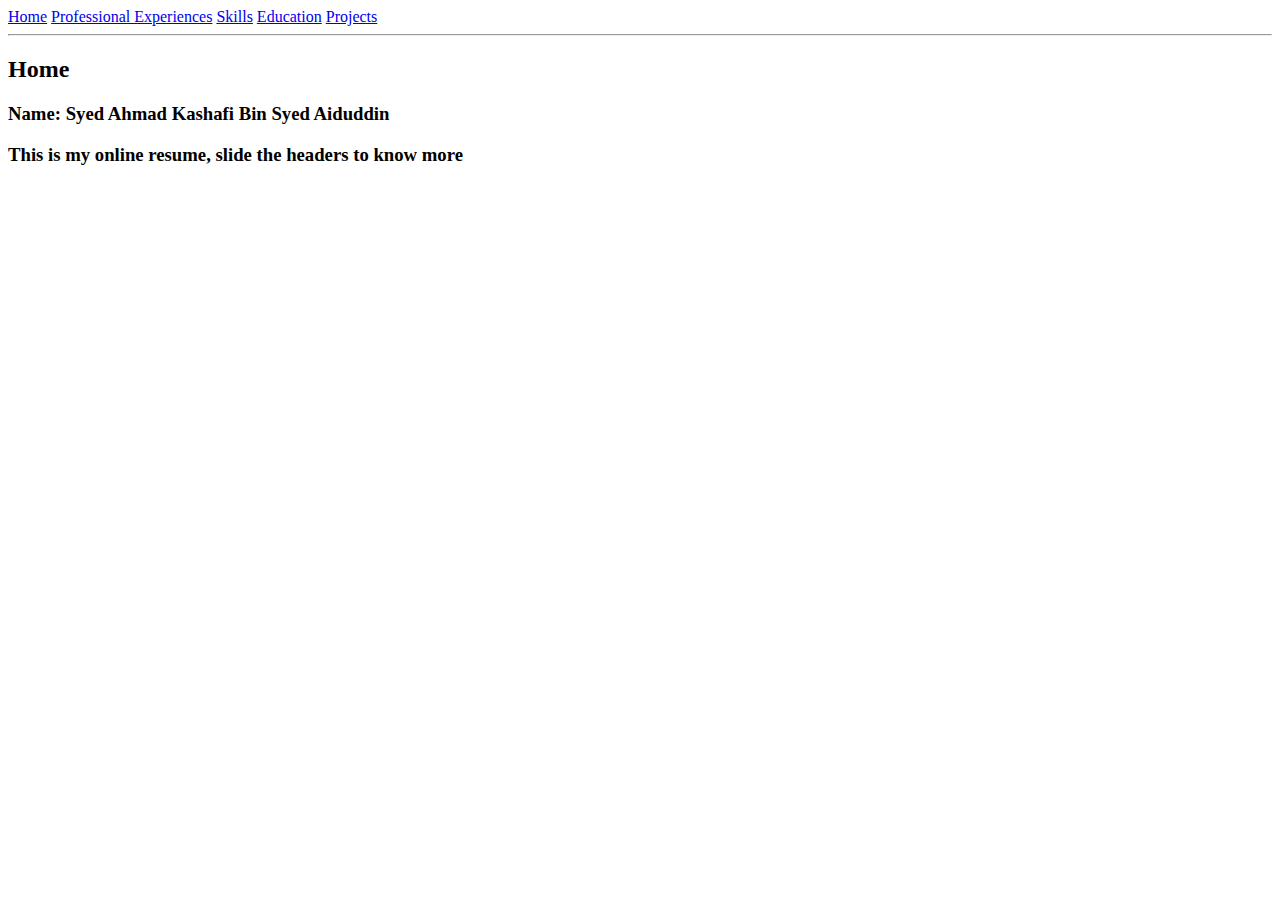
<file: index.html>
<!DOCTYPE html>
    <html lang="en">
        <head>
            <title>Asas HTML</title>
        <meta charset="UTF-8" />
        <meta name="viewport" content="width=device-width, initial-scale=1.0" />
        <title>Syed Ahmad Kashafi</title>
        </head>

        <body>
            <div class="header">
                <!-- <a href="#default" class="logo">CompanyLogo</a> -->
                <div class="header-right">
                  <a class="active" href="#home">Home</a>
                  <a href="./proexp.html">Professional Experiences</a>
                  <a href="./skills.html">Skills</a>
                  <a href="./edu.html">Education</a>
                  <a href="./projects.html">Projects</a>
                </div>
              </div> 
              <hr> </hr>           
             
     

        <body>
            <div>
                <h2>Home</h2>

                <h3>Name: Syed Ahmad Kashafi Bin Syed Aiduddin</h3>
                <h3>This is my online resume, slide the headers to know more </h3>

            </body>
</file>
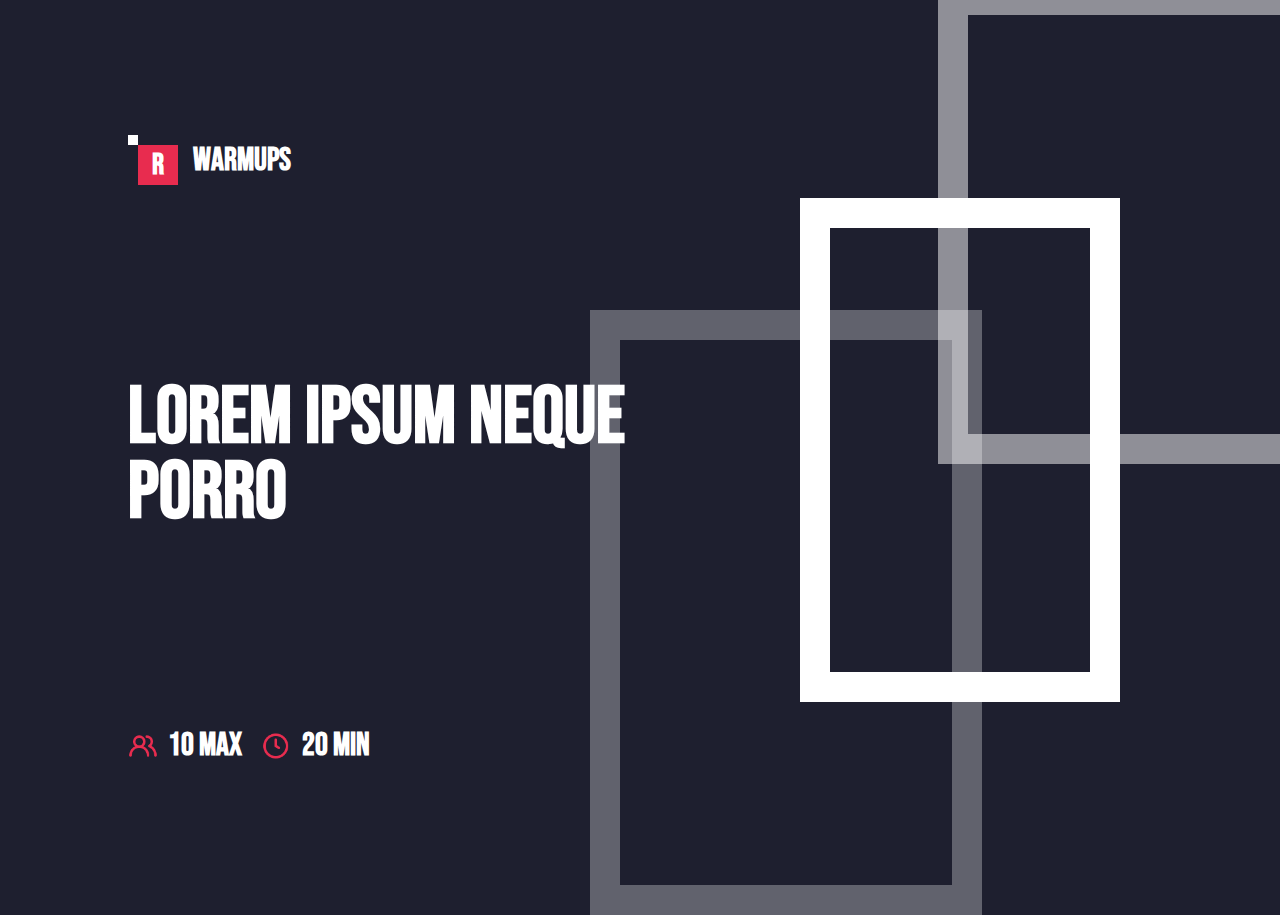
<file: banner_training/index.html>
<!DOCTYPE html>
<html lang="en">
  <head>
    <meta charset="UTF-8" />
    <meta name="viewport" content="width=device-width, initial-scale=1.0" />
    <title>Banner assessment</title>
    <link rel="stylesheet" href="style.css" />
  </head>
  <body>
    <div class="main-container">
      <!-- left column div -->
      <div class="left-column">
        <!-- upper section -->
        <div class="left-upper">
          <div class="logo-container">
            <div class="small-white-box"></div>
            <div class="word-icon"><h2>R</h2></div>
          </div>
          <h2 class="subtitle">WARMUPS</h2>
        </div>
        <!-- middle section -->
        <div class="left-middle">
          <h1>LOREM IPSUM NEQUE PORRO</h1>
        </div>
        <!-- bottom section -->
        <div class="left-bottom">
          <div class="icon-container">
            <img src="assets/users-alt.png" alt="User icon" />
            <h3>10 MAX</h3>
          </div>
          <div class="icon-container">
            <img src="assets/clock.png" alt="Clock icon" />
            <h3>20 MIN</h3>
          </div>
        </div>
      </div>
      <div class="right-column">
        <div class="parent-white-rect"></div>
        <div class="parent-white-rect white-rect-1"></div>
        <div class="parent-white-rect white-rect-2"></div>
      </div>
    </div>
  </body>
</html>
</file>
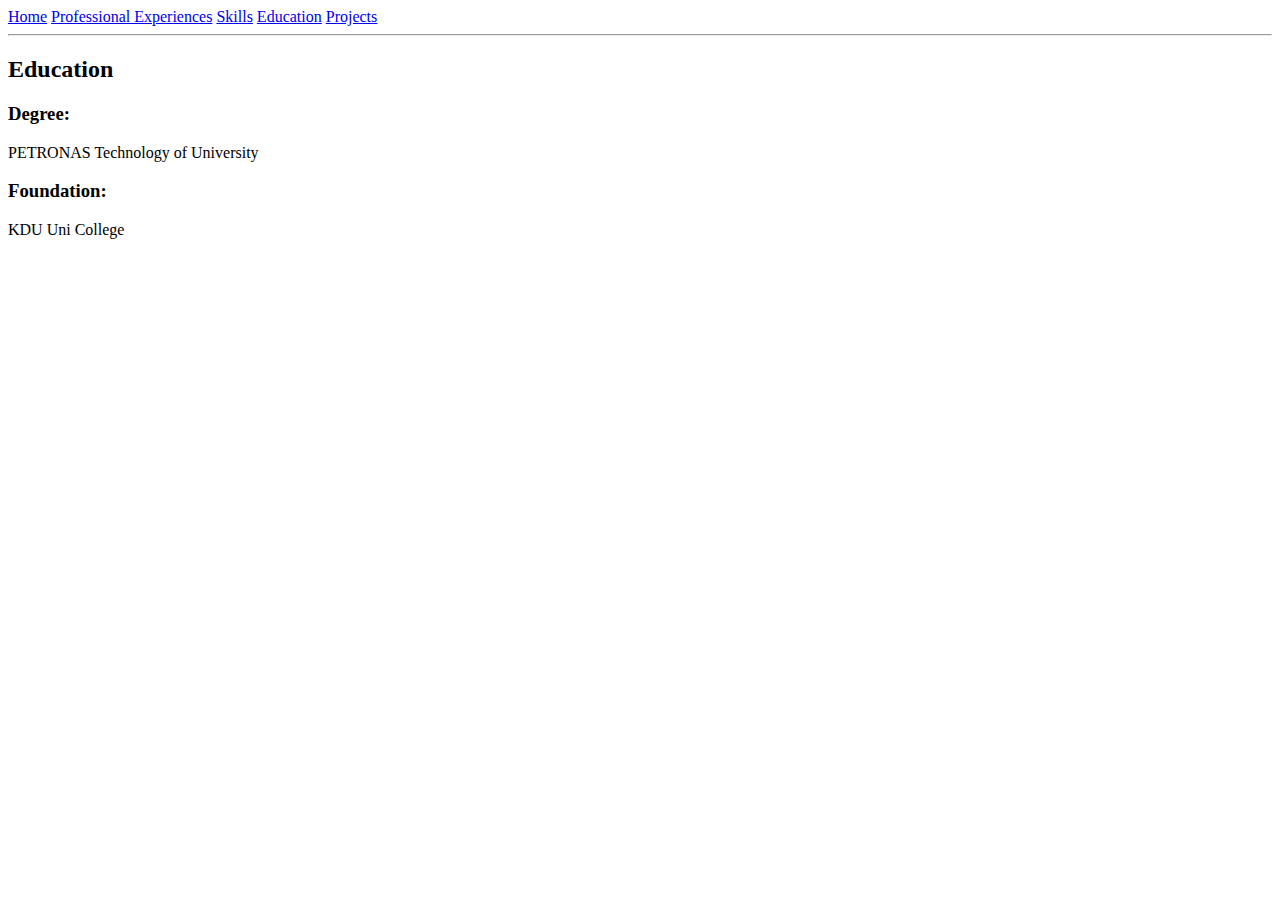
<file: edu.html>
<!DOCTYPE html>
    <html lang="en">
        <head>
            <title>Asas HTML</title>
        <meta charset="UTF-8" />
        <meta name="viewport" content="width=device-width, initial-scale=1.0" />
        <title>Syed Ahmad Kashafi</title>
        </head>

        <body>
            <div class="header">
                <!-- <a href="#default" class="logo">CompanyLogo</a> -->
                <div class="header-right">
                  <a href="./index.html">Home</a>
                  <a href="./proexp.html">Professional Experiences</a>
                  <a href="./skills.html">Skills</a>
                  <a class="active" href="./edu.html">Education</a>
                  <a href="./projects.html">Projects</a>
                </div>
              </div> 
              <hr> </hr>           
             
        </body>

        <body>
            <div>
                <h2>Education</h2>

                <h3>Degree:</h3>
                    <p>PETRONAS Technology of University </p>
                <h3>Foundation:</h3>
                    <p>KDU Uni College</p>

            </body>
</file>
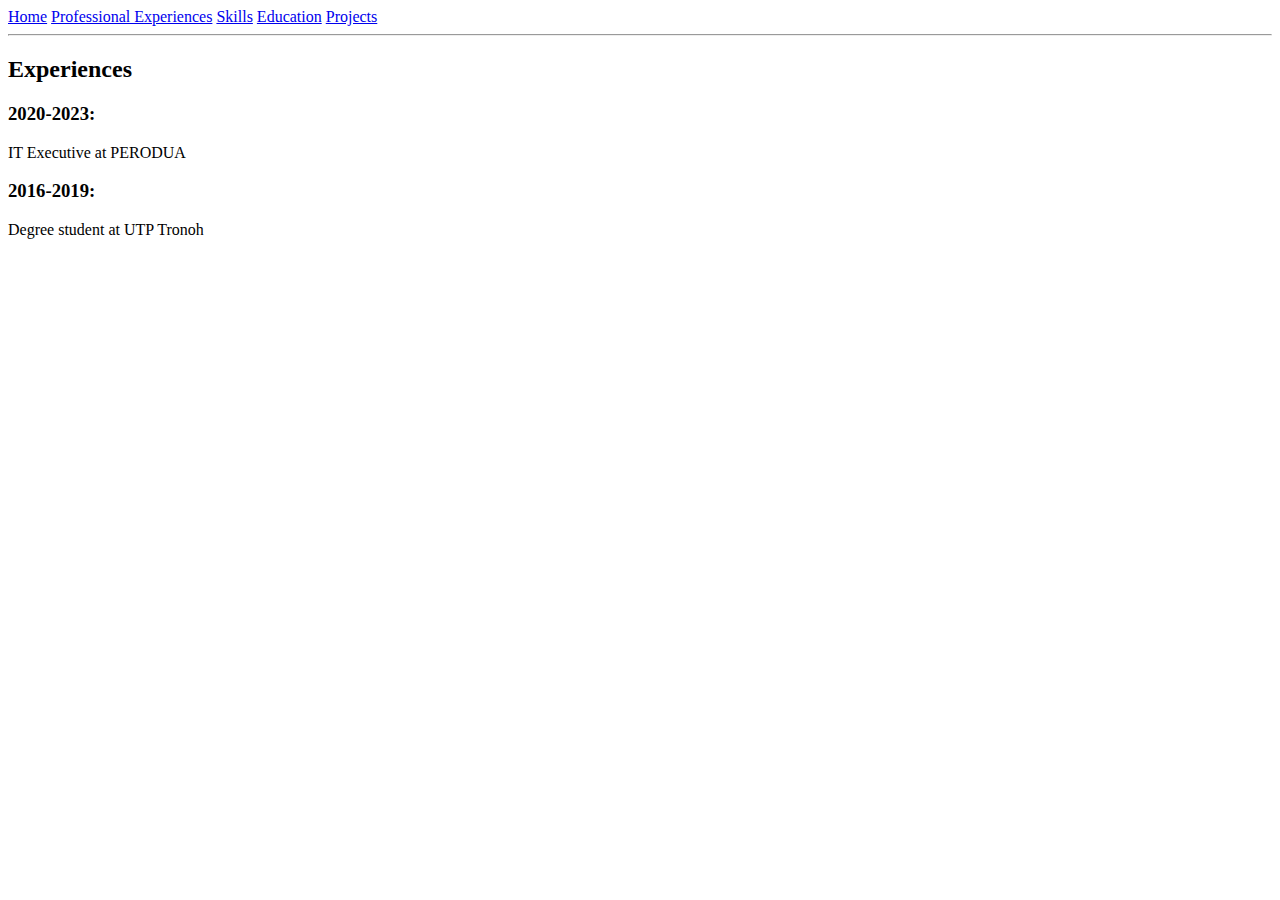
<file: proexp.html>
<!DOCTYPE html>
    <html lang="en">
        <head>
            <title>Asas HTML</title>
        <meta charset="UTF-8" />
        <meta name="viewport" content="width=device-width, initial-scale=1.0" />
        <title>Syed Ahmad Kashafi</title>
        </head>

        <body>
            <div class="header">
                <!-- <a href="#default" class="logo">CompanyLogo</a> -->
                <div class="header-right">
                  <a href="./index.html">Home</a>
                  <a class="active" href="./proexp.html">Professional Experiences</a>
                  <a href="./skills.html">Skills</a>
                  <a href="./edu.html">Education</a>
                  <a href="./projects.html">Projects</a>
                </div>
              </div> 
              <hr> </hr>           
             
        </body>

        <body>
            <div>
                <h2>Experiences</h2>

                <h3>2020-2023:</h3>
                    <p>IT Executive at PERODUA </p>
                <h3>2016-2019:</h3>
                    <p>Degree student at UTP Tronoh </p>

            </body>
</file>
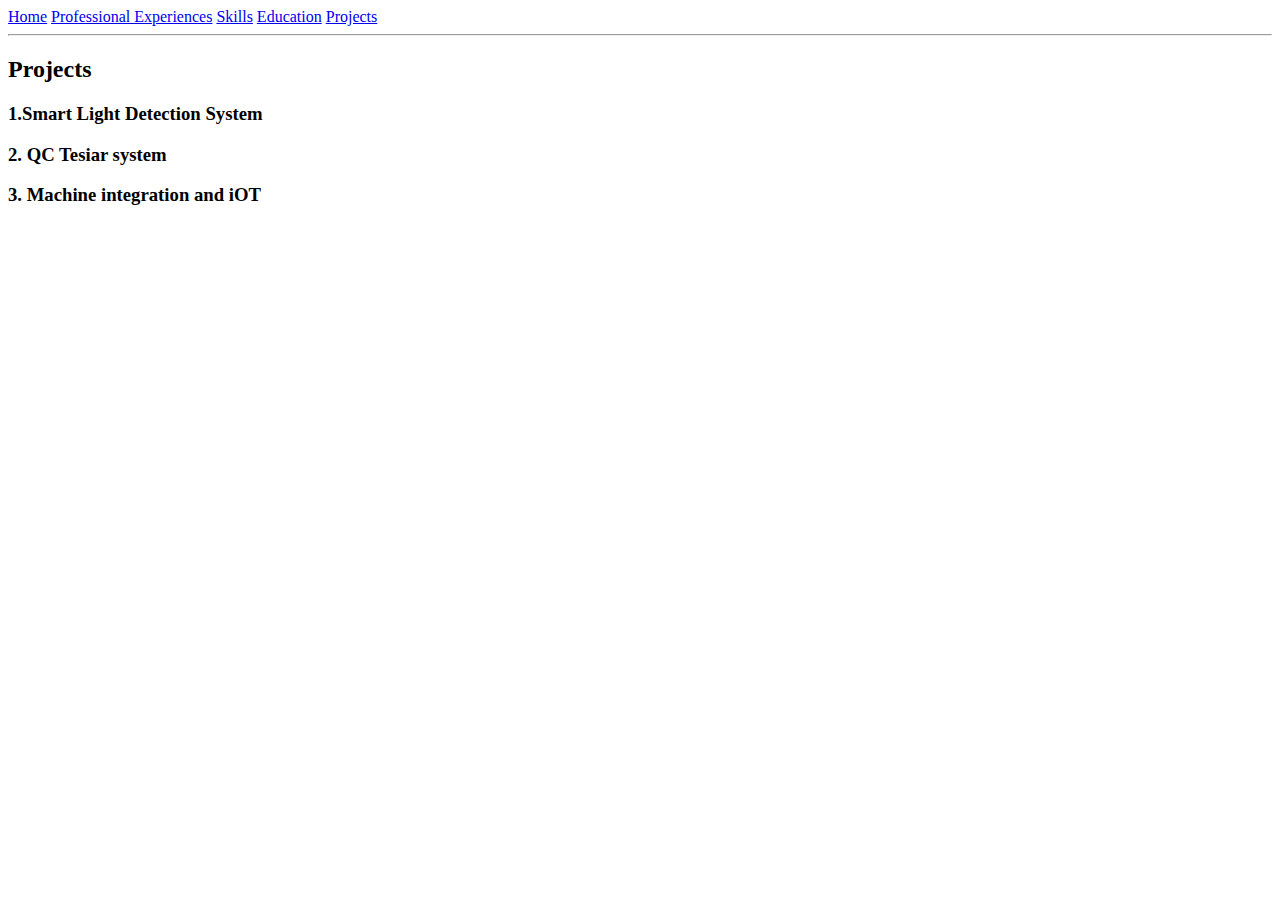
<file: projects.html>
<!DOCTYPE html>
<html lang="en">

<head>
    <title>Asas HTML</title>
    <meta charset="UTF-8" />
    <meta name="viewport" content="width=device-width, initial-scale=1.0" />
    <title>Syed Ahmad Kashafi</title>
</head>

<body>
    <div class="header">
        <!-- <a href="#default" class="logo">CompanyLogo</a> -->
        <div class="header-right">
            <a href="./index.html">Home</a>
            <a href="./proexp.html">Professional Experiences</a>
            <a href="./skills.html">Skills</a>
            <a href="./edu.html">Education</a>
            <a class="active" href="./projects.html">Projects</a>
        </div>
    </div>
    <hr>
    </hr>

</body>

<body>
    <div>
        <h2>Projects</h2>

        <h3>1.Smart Light Detection System</h3>

        <h3>2. QC Tesiar system</h3>

        <h3>3. Machine integration and iOT</h3>


</body>
</file>
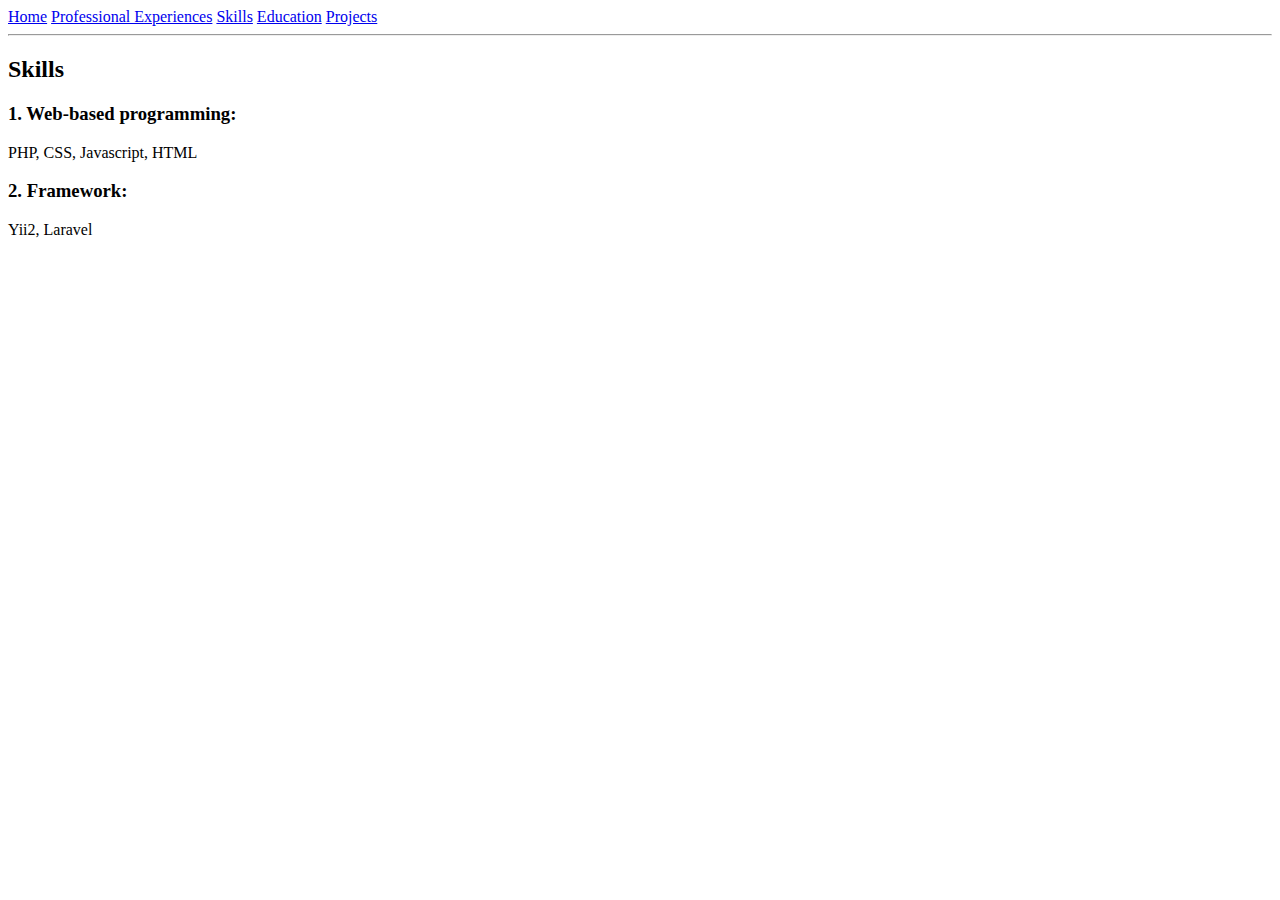
<file: skills.html>
<!DOCTYPE html>
    <html lang="en">
        <head>
            <title>Asas HTML</title>
        <meta charset="UTF-8" />
        <meta name="viewport" content="width=device-width, initial-scale=1.0" />
        <title>Syed Ahmad Kashafi</title>
        </head>

        <body>
            <div class="header">
                <!-- <a href="#default" class="logo">CompanyLogo</a> -->
                <div class="header-right">
                  <a href="./index.html">Home</a>
                  <a href="./proexp.html">Professional Experiences</a>
                  <a class="active" href="./skills.html">Skills</a>
                  <a href="./edu.html">Education</a>
                  <a href="./projects.html">Projects</a>
                </div>
              </div> 
              <hr> </hr>           
             
        </body>

        <body>
            <div>
                <h2>Skills</h2>

                <h3>1. Web-based programming:</h3>
                    <p>PHP, CSS, Javascript, HTML </p>
                <h3>2. Framework:</h3>
                    <p>Yii2, Laravel </p>

            </body>
</file>
<file: banner_training/style.css>
@import url("https://fonts.googleapis.com/css2?family=Bebas+Neue&display=swap");

* {
  margin: 0;
  padding: 0;
  box-sizing: border-box;
}

html {
  font-family: Bebas Neue;
  color: white;
}

body {
  background-color: #1e1f2f;
}

.main-container {
  display: flex;
  flex-direction: row;
  justify-content: center;
  align-items: center;
  width: 100vw;
  height: 100vh;
}

.left-column,
.right-column {
  width: 50vw;
  height: 70vh;
}

/* css for left column */

.left-column {
  padding-left: 10%;
  display: flex;
  flex-direction: column;
  justify-content: space-between;
  align-items: start;
}

.left-upper {
  display: flex;
  flex-direction: row;
  justify-content: start;
  align-items: center;
}

.logo-container {
  width: 50px;
  height: 50px;
  /* parent always position relative */
  position: relative;
  margin-right: 15px;
}

.small-white-box {
  height: 10px;
  width: 10px;
  background-color: white;
  /* children position absolute */
  position: absolute;
  top: 0;
  left: 0;
}

.word-icon {
  background-color: #e82c4f;
  height: 40px;
  width: 40px;
  display: flex;
  flex-direction: row;
  justify-content: center;
  align-items: center;
  /* children position absolute */
  position: absolute;
  bottom: 0;
  right: 0;
}

.word-icon > h2 {
  font-size: 30px;
}

.subtitle {
  font-size: 32px;
}

.left-middle > h1 {
  font-size: 80px;
  font-family: Bebas Neue;
  line-height: 93.5%;
}

.left-bottom {
  display: flex;
  flex-direction: row;
  justify-content: start;
  align-items: center;
  gap: 20px;
}

.icon-container {
  display: flex;
  flex-direction: row;
  justify-content: start;
  align-items: center;
  width: fit-content;
  gap: 10px;
}

.icon-container > img {
  width: 30px;
  height: 30px;
}

.icon-container > h3 {
  font-size: 32px;
  white-space: nowrap;
}

/* css for right column */

.right-column {
  display: flex;
  flex-direction: row;
  justify-content: center;
  align-items: center;
  position: relative;
}

.parent-white-rect {
  width: 50%;
  height: 80%;
  border: 30px solid white;
}

.white-rect-1,
.white-rect-2 {
  width: 61.2%;
}

.white-rect-1 {
  height: 76%;
  position: absolute;
  top: -150px;
  right: -50px;
  opacity: 0.5;
}

.white-rect-2 {
  height: 96%;
  position: absolute;
  bottom: -150px;
  left: -50px;
  opacity: 0.3;
}
</file>
